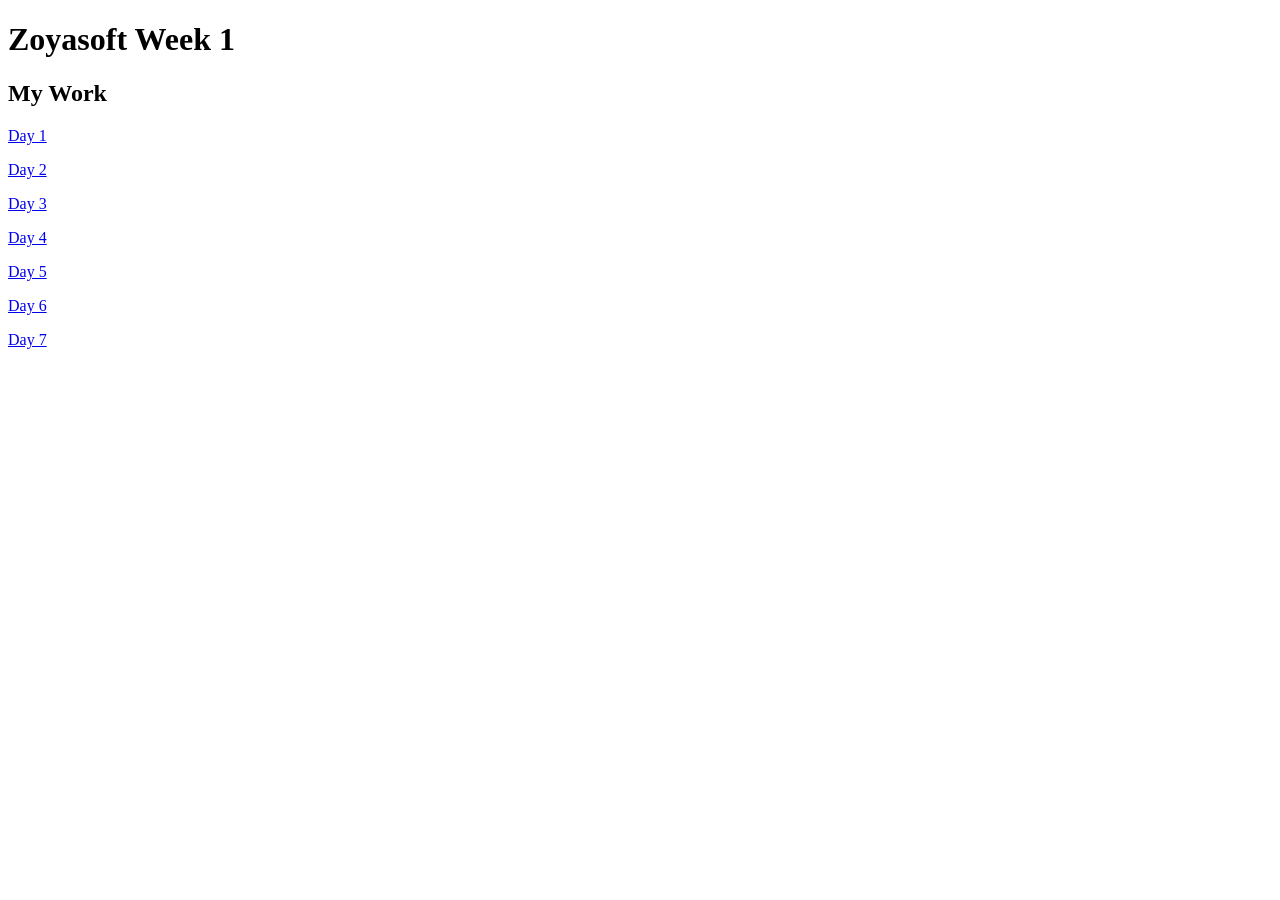
<file: index.html>
<!DOCTYPE html>
<html>
<head>
    <title>Zoyasoft Week 1</title>
</head>
<body>
    <h1>Zoyasoft Week 1</h1>

    <h2>My Work</h2>

    <p><a href="day%201/">Day 1</a></p>
    <p><a href="day%202/">Day 2</a></p>
    <p><a href="day%203/">Day 3</a></p>
    <p><a href="day%204/">Day 4</a></p>
    <p><a href="day%205/">Day 5</a></p>
    <p><a href="day%206/">Day 6</a></p>
    <p><a href="day%207/">Day 7</a></p>
</body>
</html>
</file>
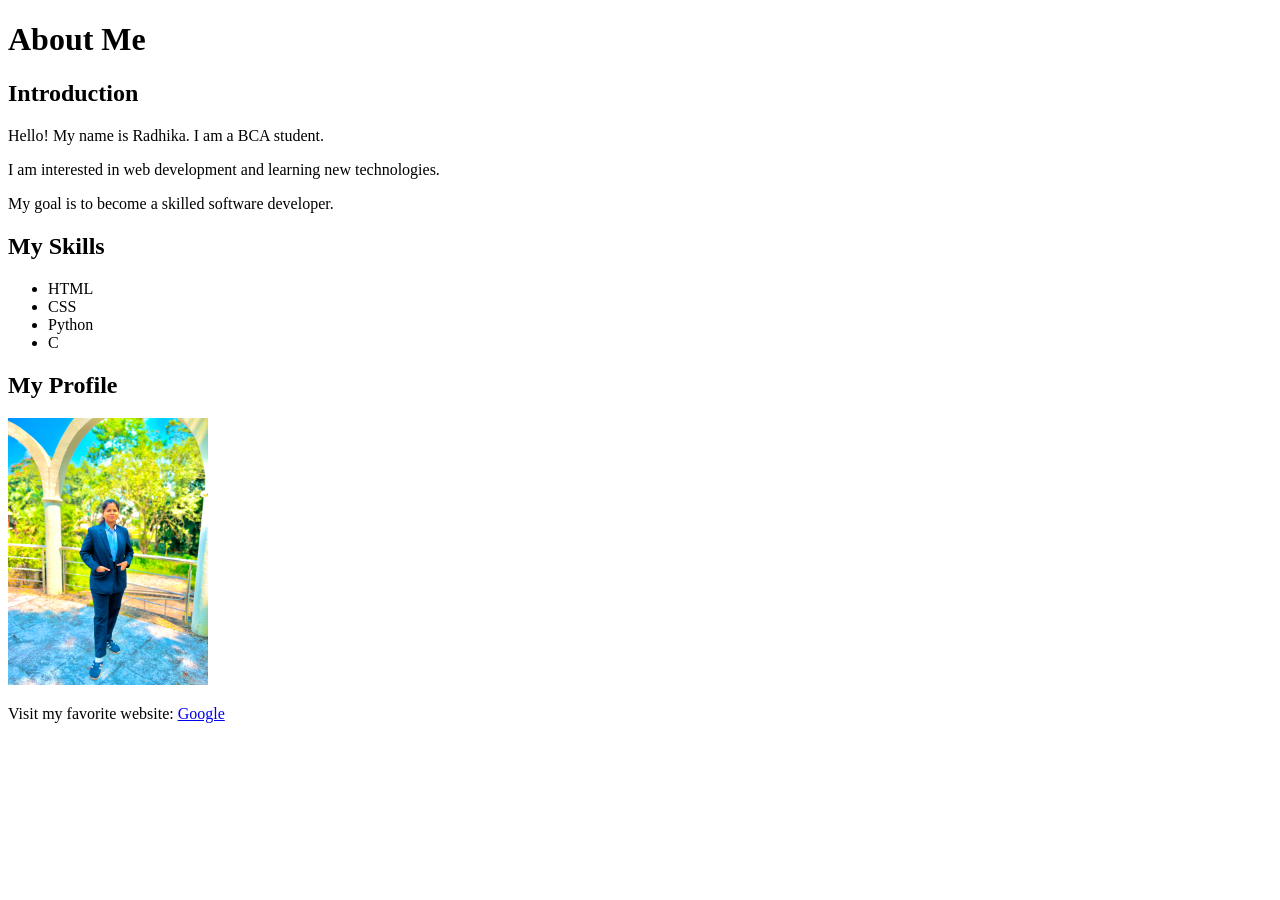
<file: day 1/index.html>
<!DOCTYPE html>
<html lang="en">
<head>
    <meta charset="UTF-8">
    <meta name="viewport" content="width=device-width, initial-scale=1.0">
    <title>About Me</title>
</head>

<body>

    <h1>About Me</h1>

    <h2>Introduction</h2>

    <p>Hello! My name is Radhika. I am a BCA student.</p>

    <p>I am interested in web development and learning new technologies.</p>

    <p>My goal is to become a skilled software developer.</p>

    <h2>My Skills</h2>

    <ul>
        <li>HTML</li>
        <li>CSS</li>
        <li>Python</li>
        <li>C</li>
    </ul>

    <h2>My Profile</h2>

    <img src="profile.jpg.jpeg" alt="My Profile Photo" width="200">

    <p>
        Visit my favorite website:
        <a href="https://www.google.com" target="_blank">
            Google
        </a>
    </p>

</body>
</html>
</file>
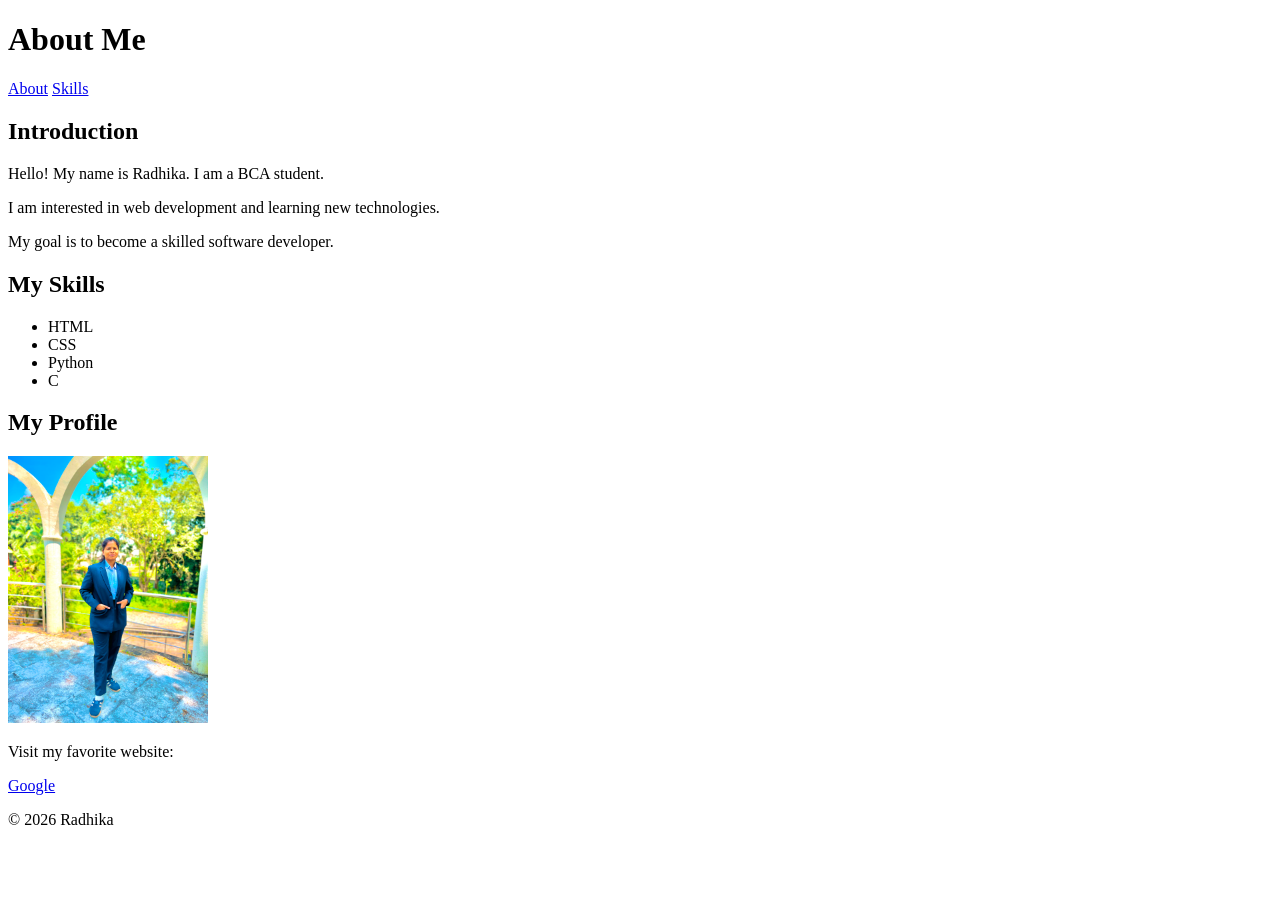
<file: day 2/index.html>
<!DOCTYPE html>
<html lang="en">

<head>
    <meta charset="UTF-8">
    <meta name="viewport" content="width=device-width, initial-scale=1.0">
    <title>About Me</title>
</head>

<body>

    <header>
        <h1>About Me</h1>

        <nav aria-label="Main Navigation">
            <a href="#about">About</a>
            <a href="#skills">Skills</a>
        </nav>
    </header>

    <main>

        <section id="about">
            <h2>Introduction</h2>

            <p>Hello! My name is Radhika. I am a BCA student.</p>

            <p>I am interested in web development and learning new technologies.</p>

            <p>My goal is to become a skilled software developer.</p>
        </section>

        <section id="skills">
            <h2>My Skills</h2>

            <ul>
                <li>HTML</li>
                <li>CSS</li>
                <li>Python</li>
                <li>C</li>
            </ul>
        </section>

        <section>
            <h2>My Profile</h2>

            <img src="profile.jpg.jpeg"
                 alt="Radhika profile photo"
                 width="200">
        </section>

    </main>

    <footer>
        <p>Visit my favorite website:</p>

        <a href="https://www.google.com" target="_blank">
            Google
        </a>

        <p>© 2026 Radhika</p>
    </footer>

</body>

</html>
</file>
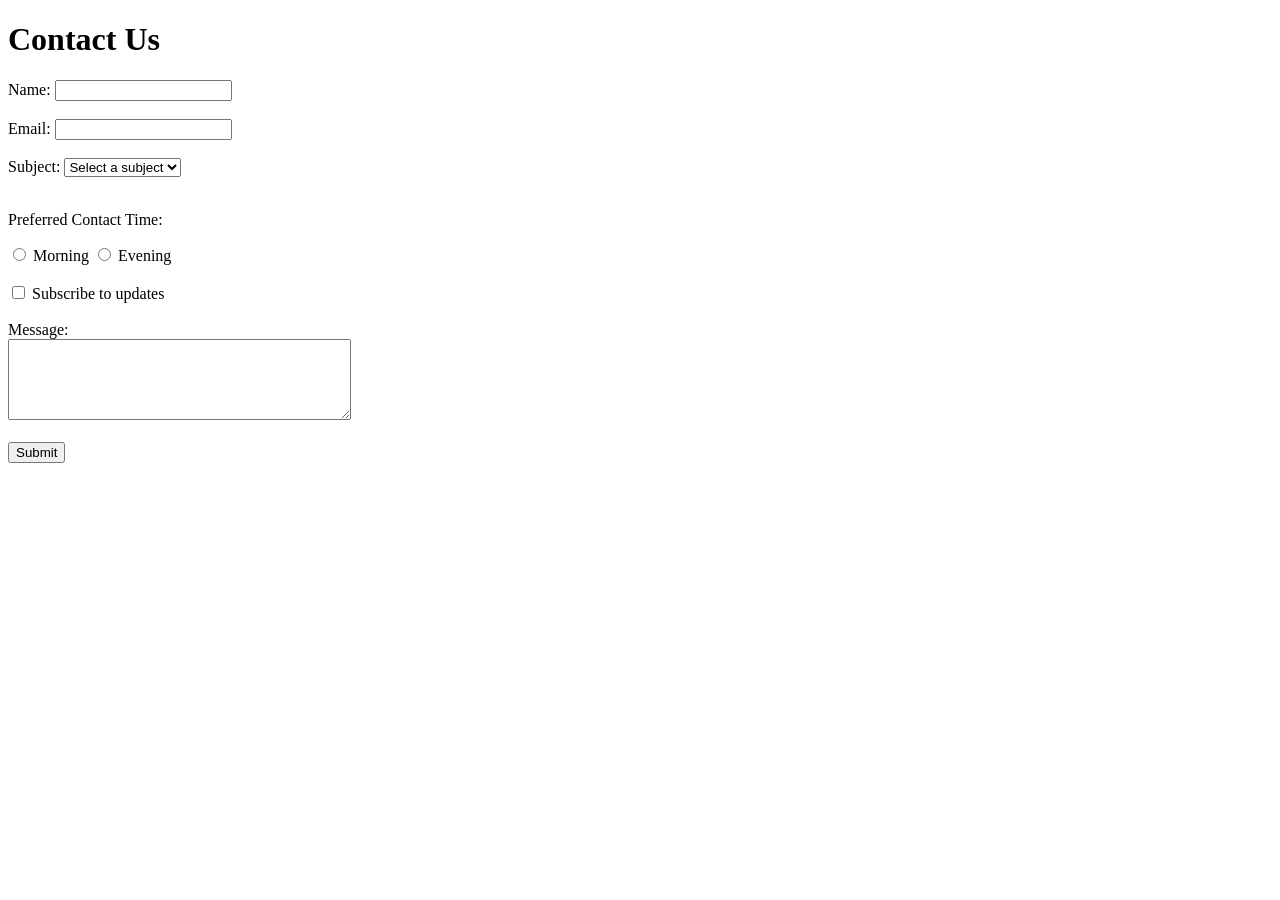
<file: day 3/index.html>
<!DOCTYPE html>
<html lang="en">

<head>
    <meta charset="UTF-8">
    <meta name="viewport" content="width=device-width, initial-scale=1.0">
    <title>Contact Us</title>
</head>

<body>

    <h1>Contact Us</h1>

    <form>

        <!-- Name -->
        <label for="name">Name:</label>
        <input type="text" id="name" name="name" required>

        <br><br>

        <!-- Email -->
        <label for="email">Email:</label>
        <input type="email" id="email" name="email" required>

        <br><br>

        <!-- Subject -->
        <label for="subject">Subject:</label>
        <select id="subject" name="subject" required>
            <option value="">Select a subject</option>
            <option value="general">General Inquiry</option>
            <option value="project">Project</option>
            <option value="feedback">Feedback</option>
        </select>

        <br><br>

        <!-- Preferred Contact Time -->
        <p>Preferred Contact Time:</p>

        <input type="radio" id="morning" name="contact-time" value="morning" required>
        <label for="morning">Morning</label>

        <input type="radio" id="evening" name="contact-time" value="evening">
        <label for="evening">Evening</label>

        <br><br>

        <!-- Checkbox -->
        <input type="checkbox" id="subscribe" name="subscribe">
        <label for="subscribe">Subscribe to updates</label>

        <br><br>

        <!-- Message -->
        <label for="message">Message:</label>
        <br>

        <textarea id="message" name="message" rows="5" cols="40"
                  required></textarea>

        <br><br>

        <!-- Submit -->
        <button type="submit">Submit</button>

    </form>

</body>

</html>
</file>
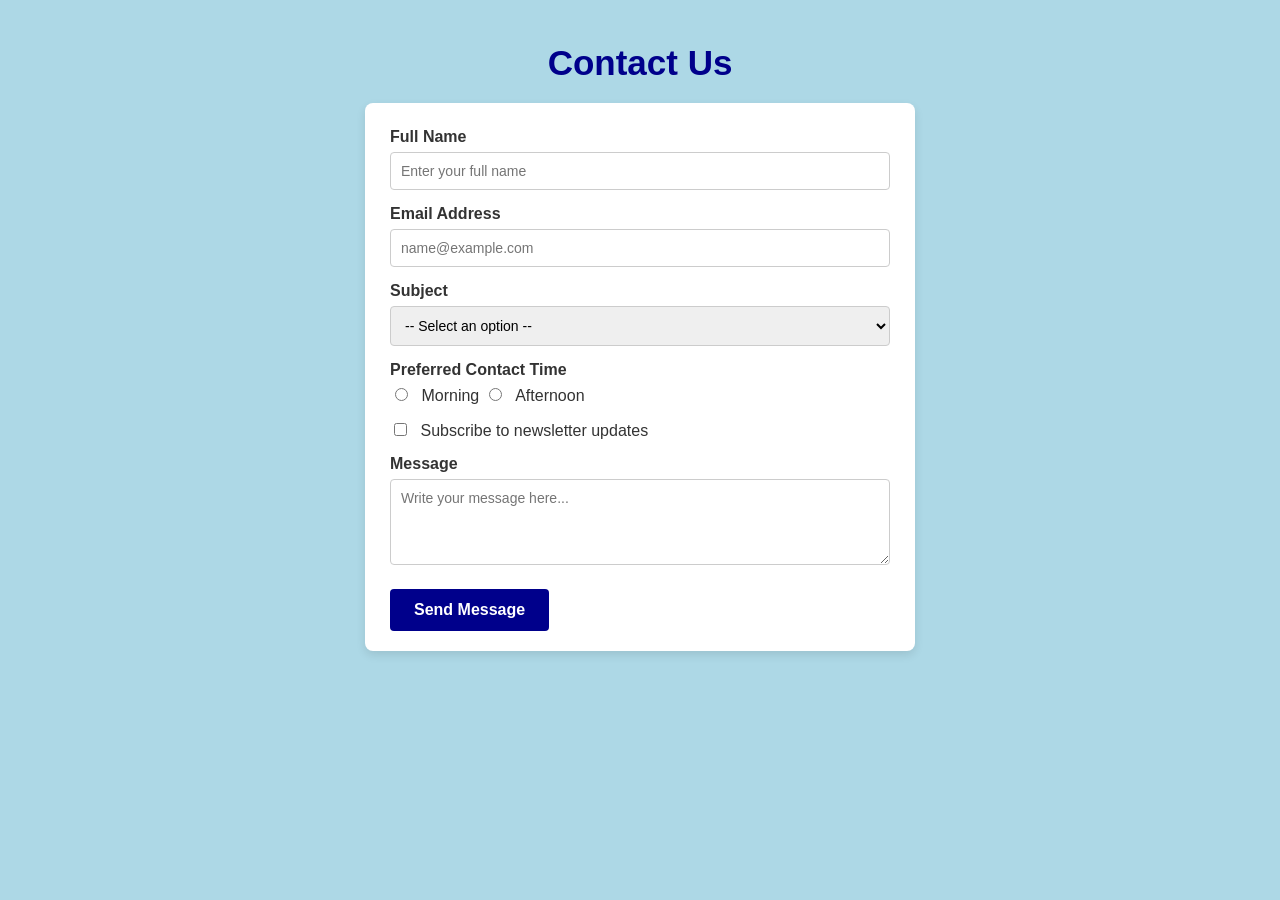
<file: day 4/index.html>
<!DOCTYPE html>
<html lang="en">
<head>
  <meta charset="UTF-8">
  <meta name="viewport" content="width=device-width, initial-scale=1.0">
  <title>Day 4 - Contact Us Form</title>
  
  <!-- Add this line inside <head> -->
  <link rel="stylesheet" href="style.css">
</head>
<body>

  <main>
    <h1>Contact Us</h1>
    
    <form action="#" method="POST">
      <div class="form-group">
        <label for="fullname">Full Name</label>
        <input type="text" id="fullname" name="fullname" placeholder="Enter your full name" required>
      </div>

      <div class="form-group">
        <label for="email">Email Address</label>
        <input type="email" id="email" name="email" placeholder="name@example.com" required>
      </div>

      <div class="form-group">
        <label for="subject">Subject</label>
        <select id="subject" name="subject" required>
          <option value="">-- Select an option --</option>
          <option value="general">General Inquiry</option>
          <option value="support">Technical Support</option>
          <option value="feedback">Feedback</option>
        </select>
      </div>

      <div class="form-group">
        <label>Preferred Contact Time</label>
        <div class="radio-group">
          <input type="radio" id="morning" name="contact_time" value="morning">
          <label for="morning" class="inline-label">Morning</label>
          
          <input type="radio" id="afternoon" name="contact_time" value="afternoon">
          <label for="afternoon" class="inline-label">Afternoon</label>
        </div>
      </div>

      <div class="form-group checkbox-group">
        <input type="checkbox" id="subscribe" name="subscribe" value="yes">
        <label for="subscribe" class="inline-label">Subscribe to newsletter updates</label>
      </div>

      <div class="form-group">
        <label for="message">Message</label>
        <textarea id="message" name="message" rows="4" placeholder="Write your message here..." required></textarea>
      </div>

      <button type="submit" class="submit-btn">Send Message</button>
    </form>
  </main>

</body>
</html>
</file>
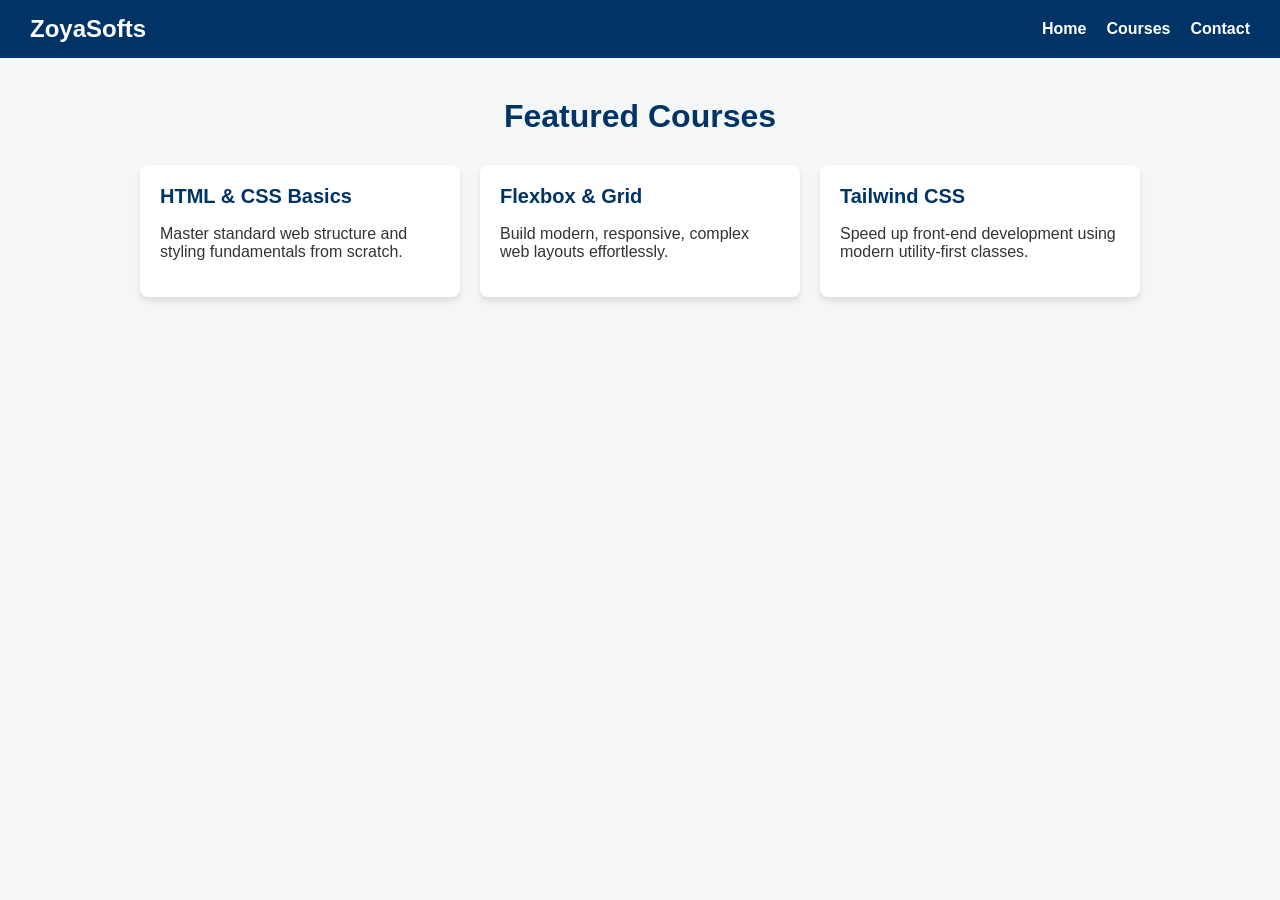
<file: day 5/index.html>
<!DOCTYPE html>
<html lang="en">
<head>
  <meta charset="UTF-8">
  <meta name="viewport" content="width=device-width, initial-scale=1.0">
  <title>Day 5 - Flexbox & CSS Grid</title>
  <link rel="stylesheet" href="style.css">
</head>
<body>

  <!-- Flexbox Navigation Bar -->
  <header>
    <nav class="navbar">
      <div class="logo">ZoyaSofts</div>
      <ul class="nav-links">
        <li><a href="#">Home</a></li>
        <li><a href="#">Courses</a></li>
        <li><a href="#">Contact</a></li>
      </ul>
    </nav>
  </header>

  <!-- CSS Grid Course Cards -->
  <main class="container">
    <h1>Featured Courses</h1>
    
    <div class="card-grid">
      <!-- Card 1 -->
      <article class="card">
        <h2>HTML & CSS Basics</h2>
        <p>Master standard web structure and styling fundamentals from scratch.</p>
      </article>

      <!-- Card 2 -->
      <article class="card">
        <h2>Flexbox & Grid</h2>
        <p>Build modern, responsive, complex web layouts effortlessly.</p>
      </article>

      <!-- Card 3 -->
      <article class="card">
        <h2>Tailwind CSS</h2>
        <p>Speed up front-end development using modern utility-first classes.</p>
      </article>
    </div>
  </main>

</body>
</html>
</file>
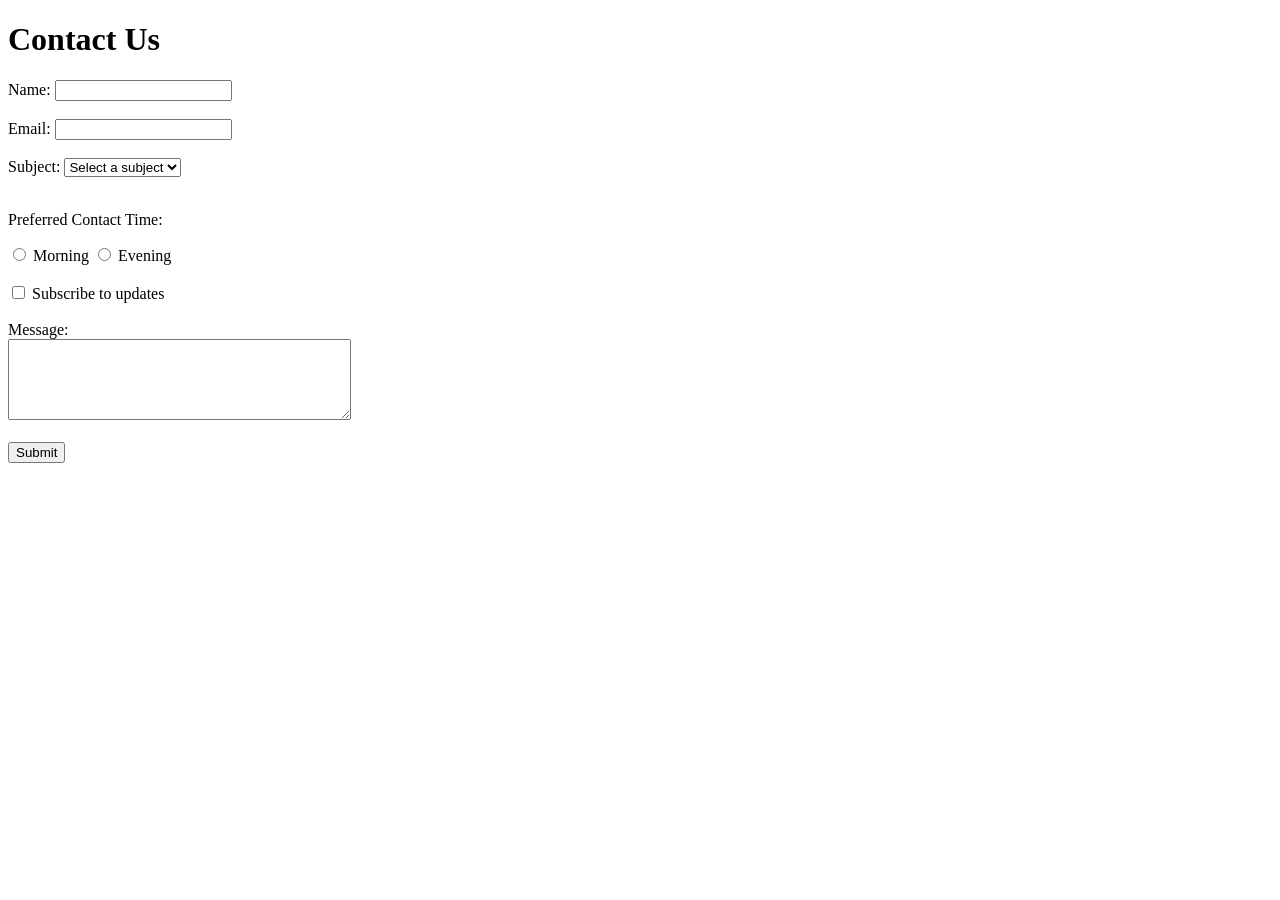
<file: day 3/index.html.html>
<!DOCTYPE html>
<html lang="en">

<head>
    <meta charset="UTF-8">
    <meta name="viewport" content="width=device-width, initial-scale=1.0">
    <title>Contact Us</title>
</head>

<body>

    <h1>Contact Us</h1>

    <form>

        <!-- Name -->
        <label for="name">Name:</label>
        <input type="text" id="name" name="name" required>

        <br><br>

        <!-- Email -->
        <label for="email">Email:</label>
        <input type="email" id="email" name="email" required>

        <br><br>

        <!-- Subject -->
        <label for="subject">Subject:</label>
        <select id="subject" name="subject" required>
            <option value="">Select a subject</option>
            <option value="general">General Inquiry</option>
            <option value="project">Project</option>
            <option value="feedback">Feedback</option>
        </select>

        <br><br>

        <!-- Preferred Contact Time -->
        <p>Preferred Contact Time:</p>

        <input type="radio" id="morning" name="contact-time" value="morning" required>
        <label for="morning">Morning</label>

        <input type="radio" id="evening" name="contact-time" value="evening">
        <label for="evening">Evening</label>

        <br><br>

        <!-- Checkbox -->
        <input type="checkbox" id="subscribe" name="subscribe">
        <label for="subscribe">Subscribe to updates</label>

        <br><br>

        <!-- Message -->
        <label for="message">Message:</label>
        <br>

        <textarea id="message" name="message" rows="5" cols="40"
                  required></textarea>

        <br><br>

        <!-- Submit -->
        <button type="submit">Submit</button>

    </form>

</body>

</html>
</file>
<file: day 4/style.css>
/* Page Setup & Base Typography */
body {
  background-color: lightblue;
  font-family: Arial, sans-serif;
  padding: 20px;
  margin: 0;
}

h1 {
  text-align: center;
  color: darkblue;
  font-size: 35px;
  margin-bottom: 20px;
}

/* Form Container & Box Model */
form {
  background-color: white;
  padding: 25px;
  max-width: 500px;
  margin: 0 auto;
  border-radius: 8px;
  box-shadow: 0 4px 10px rgba(0, 0, 0, 0.1);
  position: relative;
}

/* Form Spacing */
.form-group {
  margin-bottom: 15px;
}

/* Label Styling */
label {
  display: block;
  font-weight: bold;
  color: #333333;
  margin-bottom: 6px;
}

label.inline-label {
  display: inline;
  font-weight: normal;
  margin-left: 4px;
}

/* Input, Select, and Textarea Box Model & Styling */
input[type="text"],
input[type="email"],
select,
textarea {
  width: 100%;
  padding: 10px;               /* Inner spacing (padding) */
  border: 1px solid #cccccc;
  border-radius: 4px;
  font-size: 14px;
  font-family: inherit;
  box-sizing: border-box;       /* Includes padding in total width calculation */
}

/* Focus state for inputs */
input:focus,
select:focus,
textarea:focus {
  border-color: darkblue;
  outline: none;
}

/* Radio & Checkbox Spacing */
.radio-group input,
.checkbox-group input {
  margin-right: 5px;
}

/* Submit Button Positioning & Styling */
.submit-btn {
  position: relative;          /* Required Day 4 positioning property */
  top: 5px;
  background-color: darkblue;
  color: white;
  font-size: 16px;
  font-weight: bold;
  padding: 12px 24px;
  border: none;
  border-radius: 4px;
  cursor: pointer;
}

.submit-btn:hover {
  background-color: #00008b;
}
</file>
<file: day 5/style.css>
/* Base Styles */
body {
  font-family: Arial, sans-serif;
  margin: 0;
  padding: 0;
  background-color: #f4f7f6;
  color: #333;
}

/* 1. FLEXBOX NAVBAR */
.navbar {
  display: flex;
  justify-content: space-between; /* Logo left, links right */
  align-items: center;            /* Center vertically */
  background-color: #003366;
  padding: 15px 30px;
}

.logo {
  color: #ffffff;
  font-size: 24px;
  font-weight: bold;
}

.nav-links {
  display: flex;
  list-style: none;
  gap: 20px;                      /* Spacing between links */
  margin: 0;
  padding: 0;
}

.nav-links a {
  color: #ffffff;
  text-decoration: none;
  font-weight: bold;
}

.nav-links a:hover {
  text-decoration: underline;
}

/* 2. CSS GRID CONTAINER & CARDS */
.container {
  max-width: 1000px;
  margin: 40px auto;
  padding: 0 20px;
}

h1 {
  text-align: center;
  color: #003366;
  margin-bottom: 30px;
}

/* 3-Column Grid (Desktop Default) */
.card-grid {
  display: grid;
  grid-template-columns: repeat(3, 1fr); /* 3 equal columns */
  gap: 20px;                              /* Spacing between cards */
}

.card {
  background-color: #ffffff;
  padding: 20px;
  border-radius: 8px;
  box-shadow: 0 4px 6px rgba(0, 0, 0, 0.1);
}

.card h2 {
  color: #003366;
  font-size: 20px;
  margin-top: 0;
}

/* 3. RESPONSIVE MEDIA QUERY */
@media (max-width: 768px) {
  .card-grid {
    grid-template-columns: 1fr; /* Collapses to 1 column on smaller screens */
  }
}
</file>
